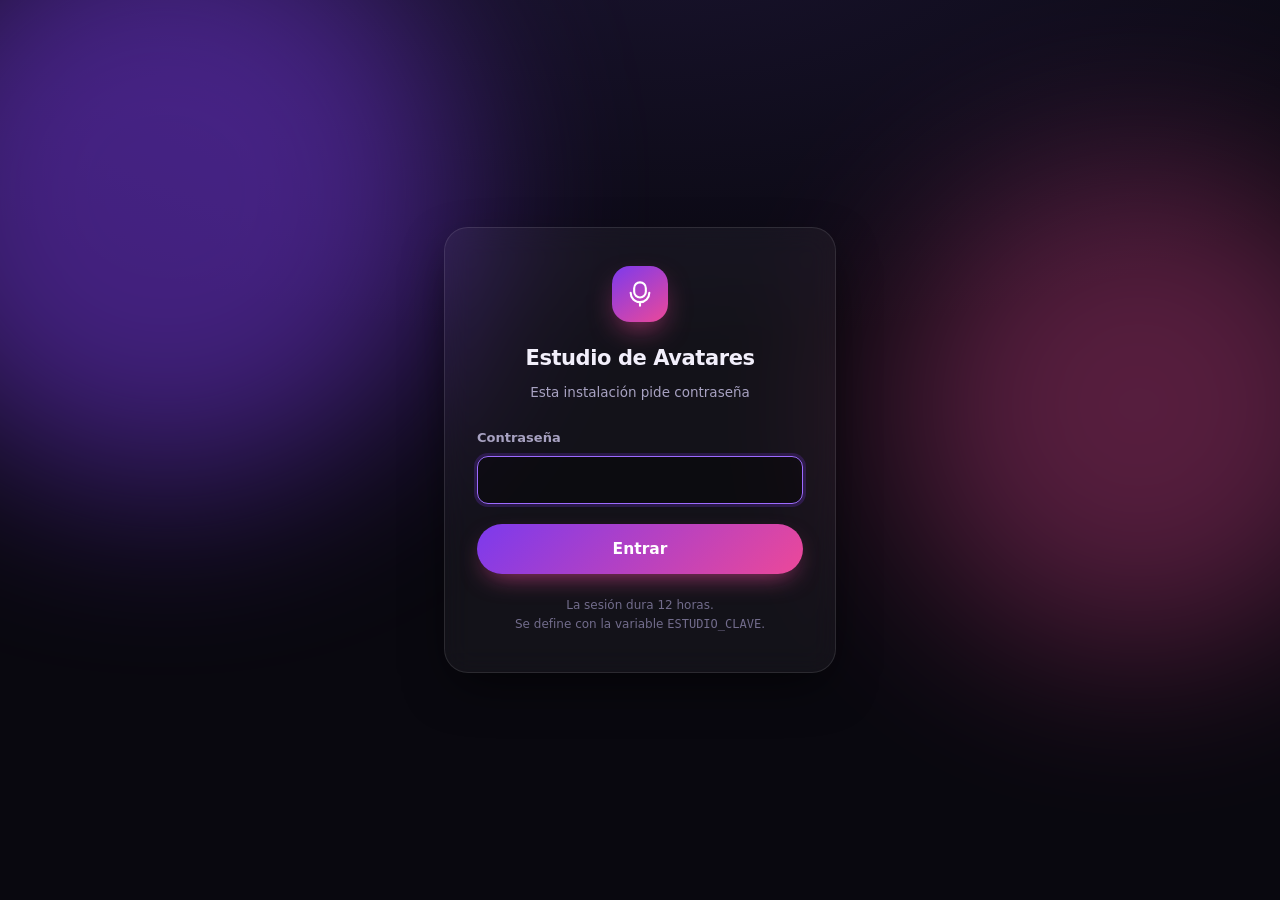
<file: motor/web/entrar.html>
<!doctype html>
<html lang="es">
<head>
<meta charset="utf-8">
<meta name="viewport" content="width=device-width, initial-scale=1">
<link rel="icon" href="data:image/svg+xml,%3Csvg xmlns='http://www.w3.org/2000/svg' viewBox='0 0 24 24'%3E%3Crect width='24' height='24' rx='6' fill='%237C3AED'/%3E%3Cpath d='M12 5a3 3 0 0 1 3 3v3a3 3 0 0 1-6 0V8a3 3 0 0 1 3-3Z' fill='white'/%3E%3Cpath d='M7 12a5 5 0 0 0 10 0M12 17v2' stroke='white' stroke-width='1.6' fill='none' stroke-linecap='round'/%3E%3C/svg%3E">
<title>Entrar · Estudio de Avatares</title>
<style>
  /* Esta página es autocontenida a propósito: así nada bajo /web/ necesita
     servirse sin sesión. */
  *{box-sizing:border-box;margin:0;padding:0}
  :root{--violeta:#7C3AED;--violeta-claro:#9D6BFF;--rosa:#EC4899;--indigo:#6366F1;
        --fondo:#09080F;--texto:#F2EFFB;--suave:#A8A2C2;--borde:rgba(255,255,255,.10)}
  body{min-height:100vh;display:grid;place-items:center;padding:24px;
       background:var(--fondo);color:var(--texto);overflow:hidden;
       font:400 16px/1.55 Inter,system-ui,"Segoe UI",Roboto,sans-serif}
  .aurora{position:fixed;inset:0;z-index:-1;overflow:hidden;
    background:radial-gradient(120% 80% at 50% -10%,#19132e 0%,var(--fondo) 60%)}
  .aurora i{position:absolute;border-radius:50%;filter:blur(90px);opacity:.5;
    animation:deriva 26s ease-in-out infinite alternate}
  .aurora i:nth-child(1){width:46vw;height:46vw;left:-10vw;top:-8vw;background:var(--violeta)}
  .aurora i:nth-child(2){width:38vw;height:38vw;right:-8vw;top:18vh;background:var(--rosa);
    animation-duration:33s;animation-delay:-8s;opacity:.34}
  @keyframes deriva{from{transform:translate3d(0,0,0) scale(1)}
                    to{transform:translate3d(6vw,5vh,0) scale(1.18)}}
  .caja{width:100%;max-width:392px;background:rgba(255,255,255,.045);
    border:1px solid var(--borde);border-radius:24px;padding:38px 32px;
    backdrop-filter:blur(14px);box-shadow:0 18px 50px -12px rgba(0,0,0,.65);
    animation:entrar .55s cubic-bezier(.22,1,.36,1)}
  @keyframes entrar{from{opacity:0;transform:translateY(18px) scale(.98)}}
  .logo{width:56px;height:56px;margin:0 auto 20px;border-radius:18px;display:grid;
    place-items:center;background:linear-gradient(145deg,var(--violeta),var(--rosa));
    box-shadow:0 12px 30px -10px rgba(236,72,153,.8)}
  .logo svg{width:28px;height:28px;fill:none;stroke:#fff;stroke-width:1.8;
    stroke-linecap:round;stroke-linejoin:round}
  h1{font-size:21px;font-weight:700;text-align:center;letter-spacing:-.02em}
  p.sub{text-align:center;color:var(--suave);font-size:13.5px;margin-top:7px}
  label{display:block;font-size:13px;font-weight:600;color:var(--suave);
    margin:26px 0 7px}
  input{width:100%;min-height:48px;padding:12px 15px;border-radius:11px;
    background:rgba(0,0,0,.34);border:1px solid var(--borde);color:var(--texto);
    font:400 16px Inter,system-ui,sans-serif;transition:border-color .18s,box-shadow .18s}
  input:hover{border-color:rgba(255,255,255,.2)}
  input:focus{outline:none;border-color:var(--violeta-claro);
    box-shadow:0 0 0 3px rgba(124,58,237,.22)}
  button{width:100%;min-height:50px;margin-top:20px;border:0;border-radius:999px;
    color:#fff;font:600 15.5px Inter,system-ui,sans-serif;cursor:pointer;
    background:linear-gradient(135deg,var(--violeta),var(--rosa));
    box-shadow:0 10px 26px -10px rgba(236,72,153,.75);
    transition:transform .18s,box-shadow .18s}
  button:hover{transform:translateY(-2px);box-shadow:0 16px 34px -10px rgba(236,72,153,.9)}
  button:active{transform:translateY(1px)}
  :focus-visible{outline:2px solid var(--violeta-claro);outline-offset:3px}
  .pie{margin-top:22px;text-align:center;font-size:12px;color:#726C8C;line-height:1.6}
  @media (prefers-reduced-motion:reduce){
    *{animation:none!important;transition-duration:.01ms!important}}
</style>
</head>
<body>
<div class="aurora" aria-hidden="true"><i></i><i></i></div>

<main class="caja">
  <div class="logo" aria-hidden="true">
    <svg viewBox="0 0 24 24">
      <path d="M12 2a5 5 0 0 1 5 5v3a5 5 0 0 1-10 0V7a5 5 0 0 1 5-5Z"/>
      <path d="M4 11a8 8 0 0 0 16 0M12 19v3"/>
    </svg>
  </div>
  <h1>Estudio de Avatares</h1>
  <p class="sub">Esta instalación pide contraseña</p>

  <form method="post" action="/entrar">
    <label for="clave">Contraseña</label>
    <input id="clave" name="clave" type="password" autocomplete="current-password"
           required autofocus maxlength="200">
    <button type="submit">Entrar</button>
  </form>

  <p class="pie">La sesión dura 12 horas.<br>
     Se define con la variable <code>ESTUDIO_CLAVE</code>.</p>
</main>
</body>
</html>
</file>
